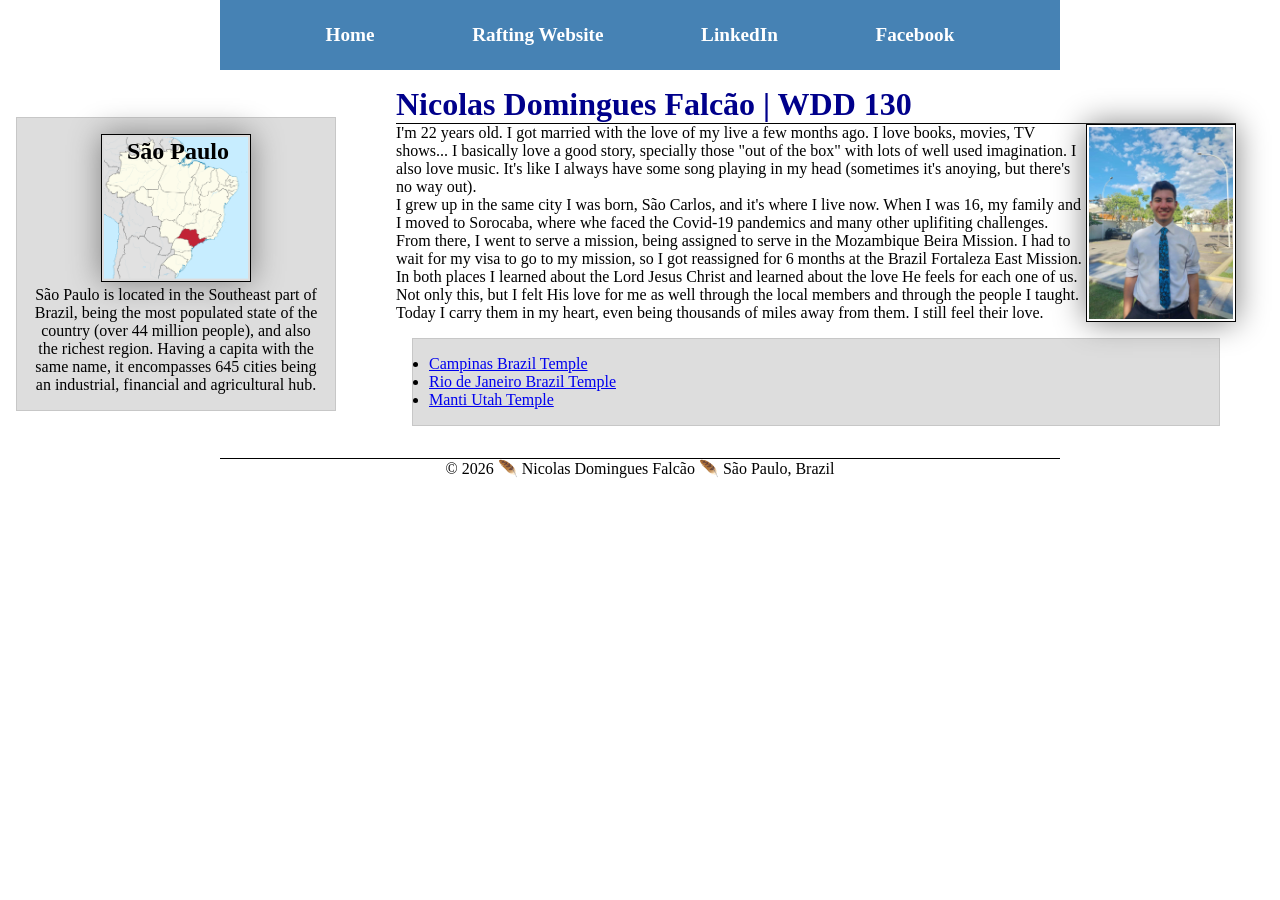
<file: index.html>
<!DOCTYPE html>
<html lang="en">

<head>
    <meta charset="UTF-8">
    <meta name="viewport" content="width=device-width, initial-scale=1.0">
    <title>Nicolas Domingues Falcão | WDD 130</title>
    <meta name="description"
      content="Nicolas Falcão Home Page, WDD130 course, introducing a little bit about me, what I like and what I do.">
    <meta name="author" content="Nicolas Domingues Falcão">
    <link rel="stylesheet" href="styles/styles.css">
</head>

<body>
    <header>
        <nav>
            <a href="#">Home</a>
            <a href="wwr/">Rafting Website</a>
            <a
              href="https://www.linkedin.com/in/nicolas-domingues-falcão-a14250215/?locale=en-US">LinkedIn</a>
            <a href="https://facebook.com">Facebook</a>
        </nav>
    </header>
    <div class="grid">
        <main>
            <h1>Nicolas Domingues Falcão | WDD 130</h1>
            <img src="images/profile.jpg" alt="" width="200">
            <p>I'm 22 years old. I got married with the love of my live a few months ago. I love
                books,
                movies, TV shows... I basically love a good story, specially those "out of the box"
                with
                lots of well used imagination. I also love music. It's like I always have some song
                playing in my head (sometimes it's anoying, but there's no way out).</p>
            <p>I grew up in the same city I was born, São Carlos, and it's where I live now. When I
                was 16, my family and I moved to Sorocaba, where whe faced the Covid-19 pandemics
                and many other uplifiting challenges.</p>
            <p>From there, I went to serve a mission, being
                assigned to serve in the Mozambique Beira Mission. I had to wait for my visa to go
                to my mission, so I got reassigned for 6 months at the Brazil Fortaleza East
                Mission. In both places I learned about the Lord Jesus Christ and learned about the
                love He feels for each one of us. Not only this, but I felt His love for me as well
                through the local members and through the people I taught. Today I carry them in my
                heart, even being thousands of miles away from them. I still feel their love.</p>
            <ul class="box">
                <li><a href="https://www.churchofjesuschrist.org/temples/details/campinas-brazil-temple?lang=eng"
                      target="_blank">Campinas
                        Brazil Temple</a></li>
                <li><a href="https://www.churchofjesuschrist.org/temples/details/rio-de-janeiro-brazil-temple?lang=eng"
                      target="_blank">Rio
                        de Janeiro Brazil Temple</a></li>
                <li><a href="https://www.churchofjesuschrist.org/temples/details/manti-utah-temple?lang=eng"
                      target="_blank">Manti
                        Utah Temple</a></li>
            </ul>
        </main>
        <aside class="box">
            <h2>São Paulo</h2>
            <img src="images/sao-paulo-in-brazil.png"
              alt="Map of Brazil highliting the São Paulo state in red.">
            <p>São Paulo is located in the Southeast part of Brazil, being the most populated state
                of
                the country (over 44 million people), and also the richest region. Having a capita
                with
                the same name, it encompasses 645 cities being an industrial, financial and
                agricultural
                hub.</p>
        </aside>
    </div>
    <footer>
        <p>&copy; 2026 🪶 Nicolas Domingues Falcão 🪶 São Paulo, Brazil</p>
    </footer>
</body>

</html>
</file>
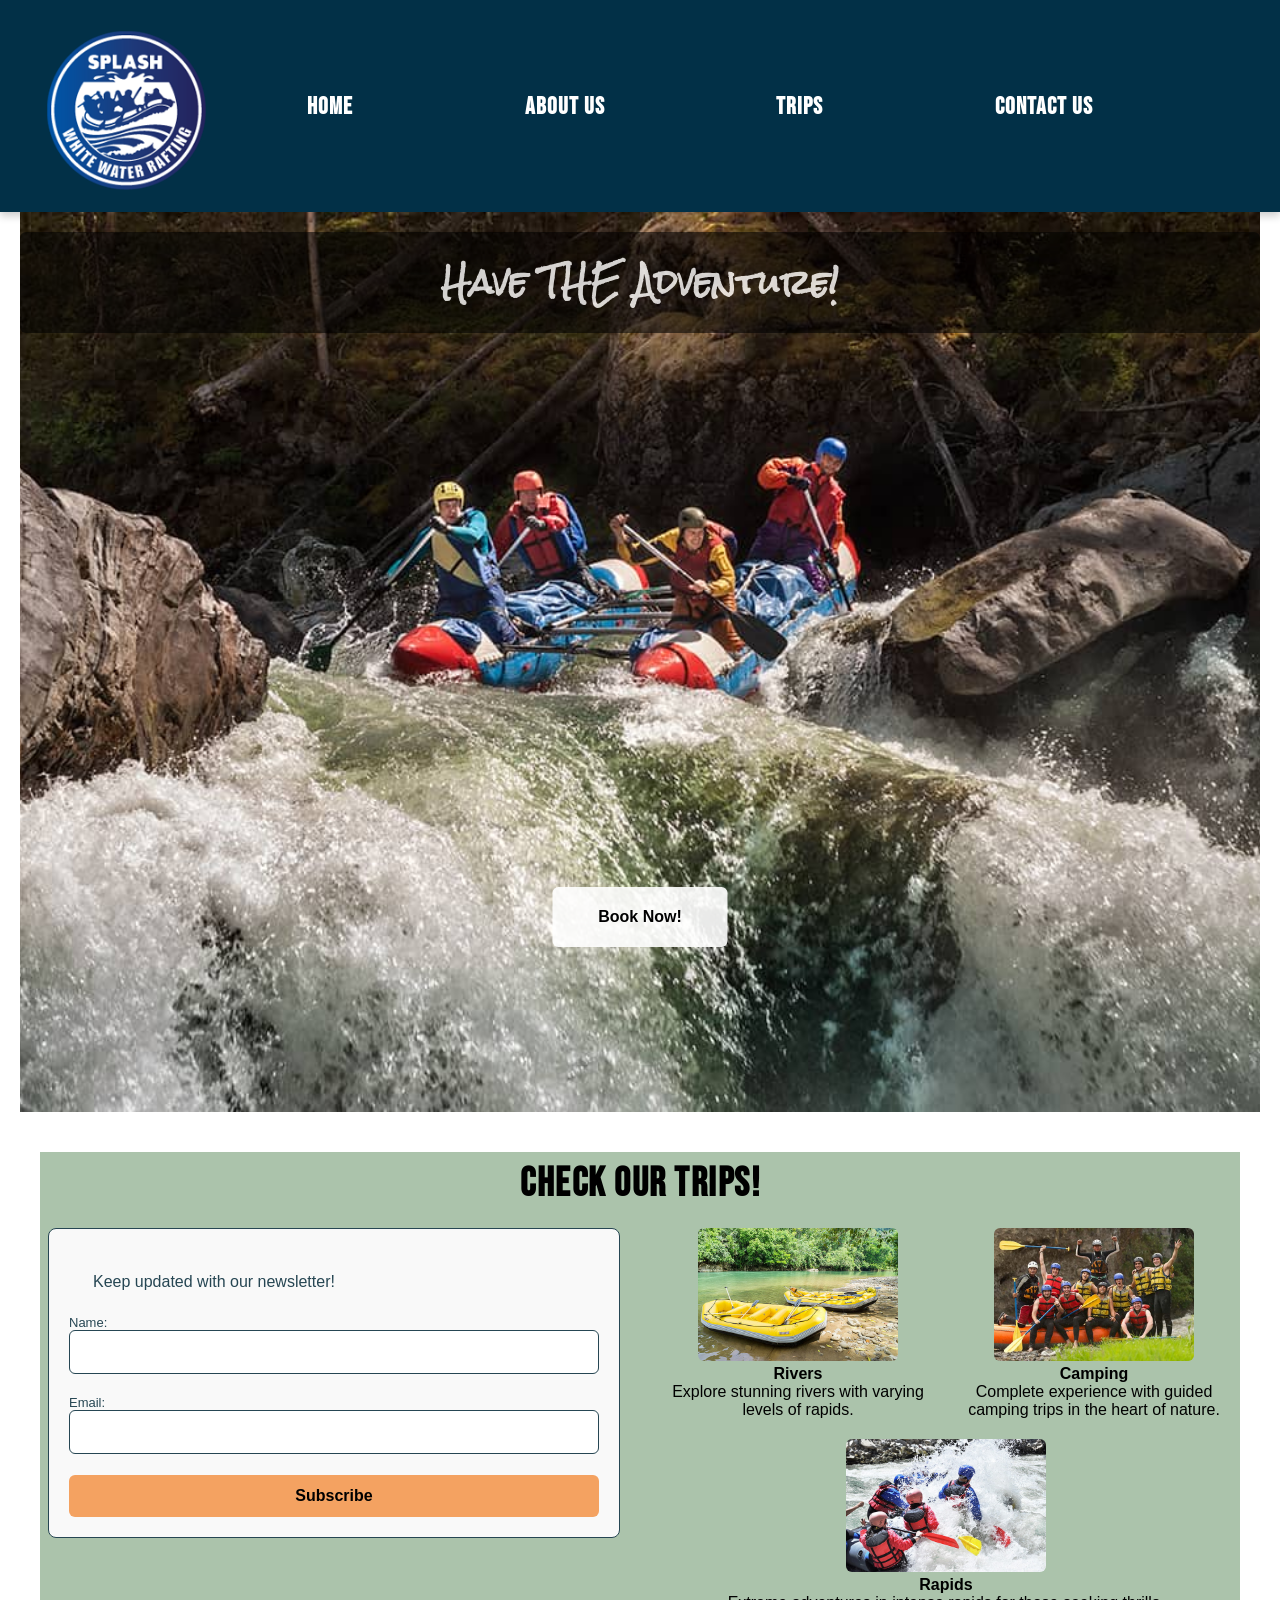
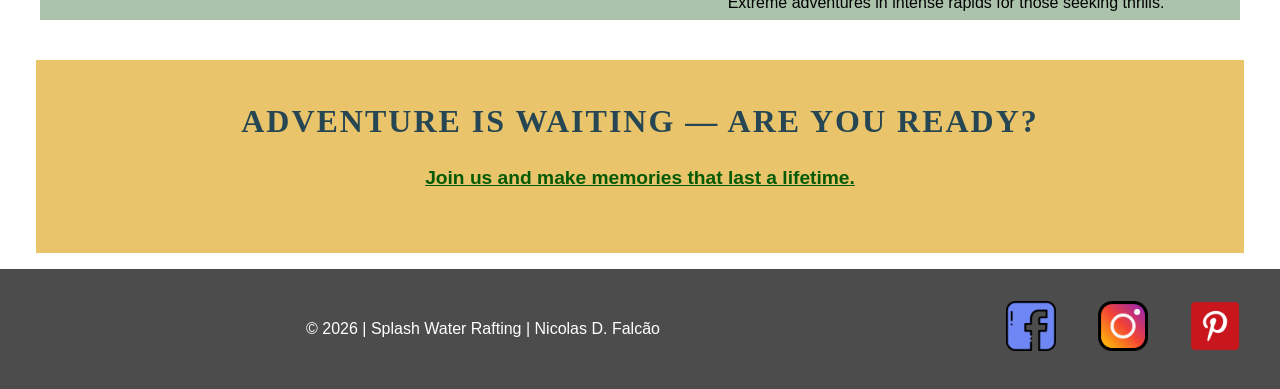
<file: wwr/index.html>
<!DOCTYPE html>
<html lang="en">

<head>
    <meta charset="UTF-8">
    <meta name="viewport" content="width=device-width, initial-scale=1.0">
    <title>Splash Water Rafting | Home Page</title>
    <link rel="stylesheet" href="styles/rafting.css">
    <link href="https://fonts.googleapis.com/css2?family=Rock+Salt&display=swap" rel="stylesheet">
    <link href="https://fonts.googleapis.com/css2?family=Bebas+Neue&display=swap" rel="stylesheet">
    <meta name="author" content="Nicolas Domingues Falcão">
</head>

<body>
    <header class="grid">
        <img src="images/wwr-logo.png" alt="Splash Water Rafting Logo">
        <nav>
            <ul>
                <li><a href="index.html">Home</a></li>
                <li><a href="about.html">About Us</a></li>
                <li><a href="trips.html">Trips</a></li>
                <li><a href="contact.html">Contact Us</a></li>
            </ul>
        </nav>
    </header>
    <main>
        <div class="hero">
            <div class="hero-index">
                <img src="images/hero-index.jpg" alt="Hero image of four men water rafting">
                <h1>Have THE Adventure!</h1>
                <button type="submit"><a href="trips.html">Book Now!</a></button>
            </div>
        </div>


        <section class="trips-newsletter">
            <h2><a href="trips.html">Check Our Trips!</a></h2>
            <div class="grid-container">
                <div class="newsletter">
                    <p>Keep updated with our newsletter!</p>
                    <form>
                        <label>Name: <input type="text" name="username" id="username"></label>
                        <label>Email: <input type="email" name="useremail" id="useremail"></label>
                        <button type="submit">Subscribe</button>
                    </form>
                </div>

                <div class="trips-grid">
                    <figure>
                        <img src="images/river.jpg" alt="River">
                        <figcaption>
                            <strong>Rivers</strong><br>
                            Explore stunning rivers with varying levels of rapids.
                        </figcaption>
                    </figure>
                    <figure>
                        <img src="images/camping.jpg" alt="Camping">
                        <figcaption>
                            <strong>Camping</strong><br>
                            Complete experience with guided camping trips in the heart of nature.
                        </figcaption>
                    </figure>
                    <figure>
                        <img src="images/rapids.jpg" alt="Rapids">
                        <figcaption>
                            <strong>Rapids</strong><br>
                            Extreme adventures in intense rapids for those seeking thrills.
                        </figcaption>
                    </figure>
                </div>
            </div>
        </section>

        <section class="highlight">
            <h2>Adventure is Waiting — Are You Ready?</h2>
            <p><a href="trips.html">Join us and make memories that last a lifetime.</a></p>
        </section>

    </main>
    <footer class="flex">
        <p>&copy; 2026 | Splash Water Rafting | Nicolas D. Falcão</p>
        <nav class="socialmedia">
            <a href="https://facebook.com"><img src="images/facebook-icon.png"
                  alt="Small Facebook Icon"></a>
            <a href="https://instagram.com"><img src="images/instagram-icon.png"
                  alt="Small Instagram Icon"></a>
            <a href="https://pinterest.com"><img src="images/pinterest-icon.png"
                  alt="Small Pinterest Icon"></a>
        </nav>
    </footer>
</body>

</html>
</file>
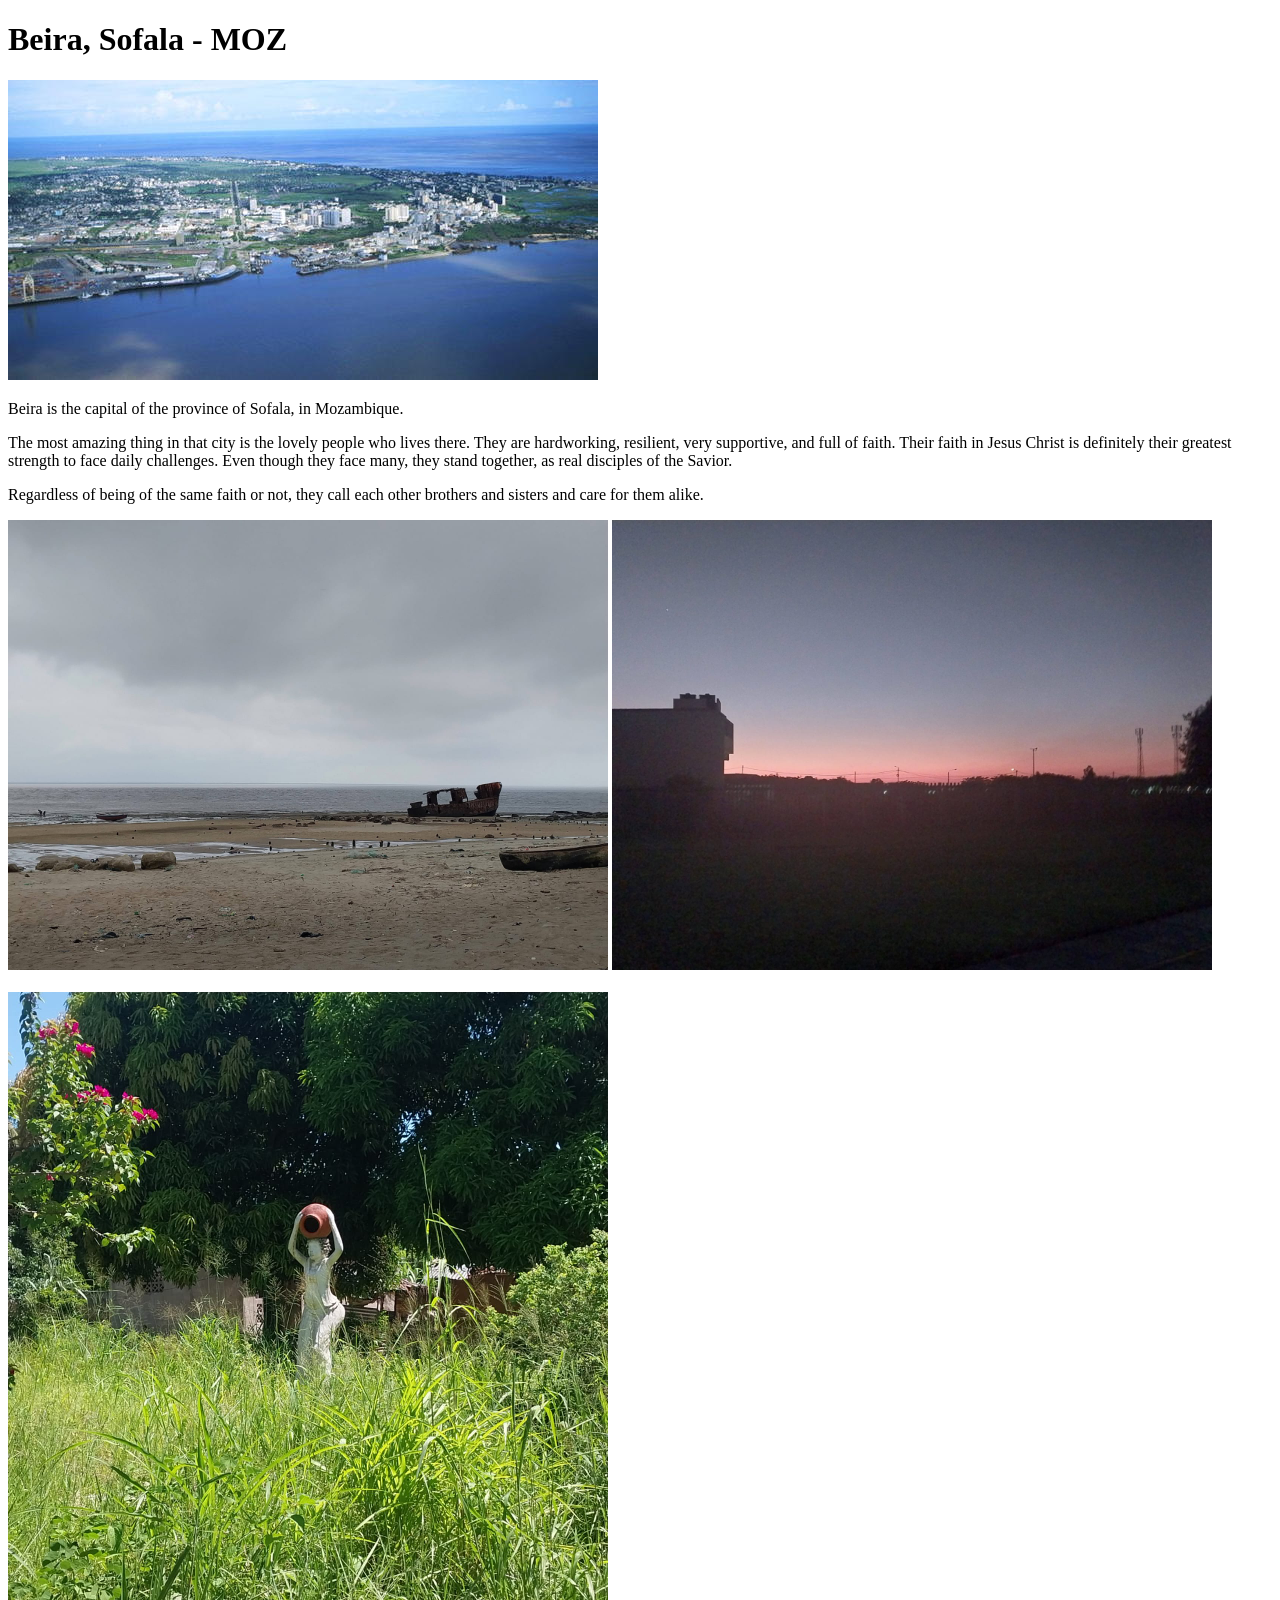
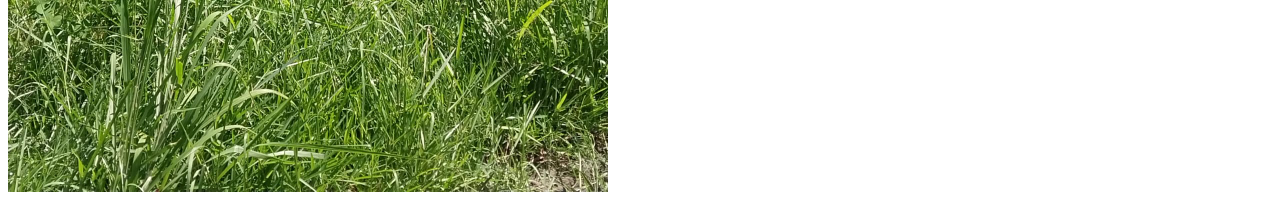
<file: week01/favorite-city.html>
<!DOCTYPE html>
<html lang="eng">

<head>
    <meta charset="UTF-8">
    <meta name="viewport" content="width=device-width, initial-scale=1.0">
    <title>Beira - MOZ</title>
</head>

<body>
    <h1>Beira, Sofala - MOZ</h1>
    <img src="images/upper-view-beira-moz.jpg" alt="An Upper view of the city of Beira">
    <p>Beira is the capital of the province of Sofala, in Mozambique.</p>
    <p>The most amazing thing in that city is the lovely people who lives there. They are
        hardworking, resilient, very supportive, and full of faith. Their faith in Jesus Christ
        is definitely their greatest strength to face daily challenges. Even though they face many,
        they stand together, as real disciples of the Savior.</p>
    <p>Regardless of being of the same faith or not, they call each other brothers and sisters and
        care for them alike.</p>

    <img src="images/macutis-beach.jpg" alt="Macuti Beach with the old ship" width="600px">
    <img src="images/twilight-beira.jpg" alt="Twilight at Beira" width="600px"><br><br>
    <img src="images/statue-in-grass.jpg"
      alt="Statue of a mozambican Woman holding a jar upon her head" width="600px">
</body>

</html>
</file>
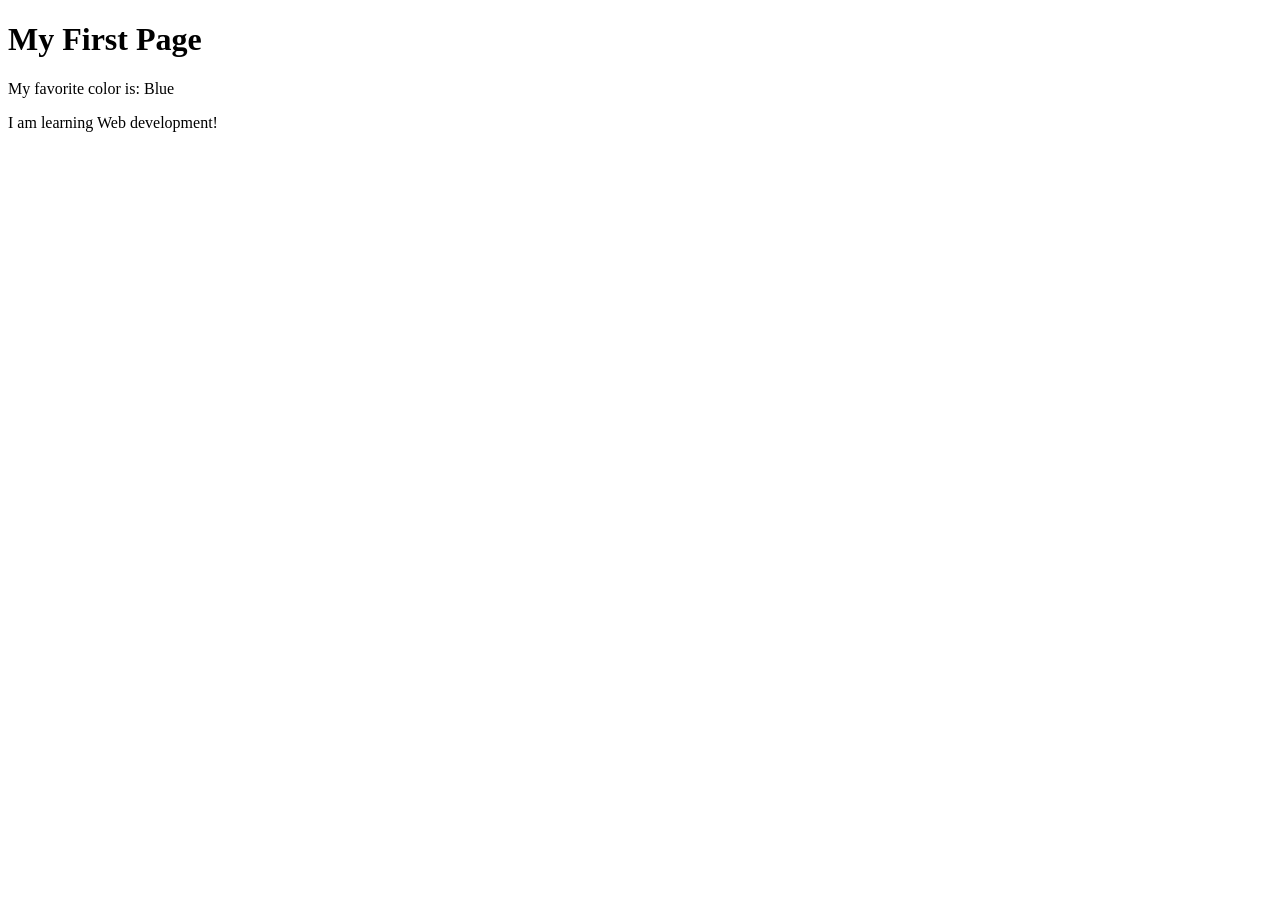
<file: week01/first-page.html>
<!DOCTYPE html>
<html lang="en">

<head>
    <meta charset="UTF-8">
    <meta name="viewport" content="width=device-width, initial-scale=1.0">
    <title>My First Page</title>
</head>

<body>
    <h1>My First Page</h1>
    <p>My favorite color is: Blue</p>
    <p>I am learning Web development!</p>
</body>

</html>
</file>
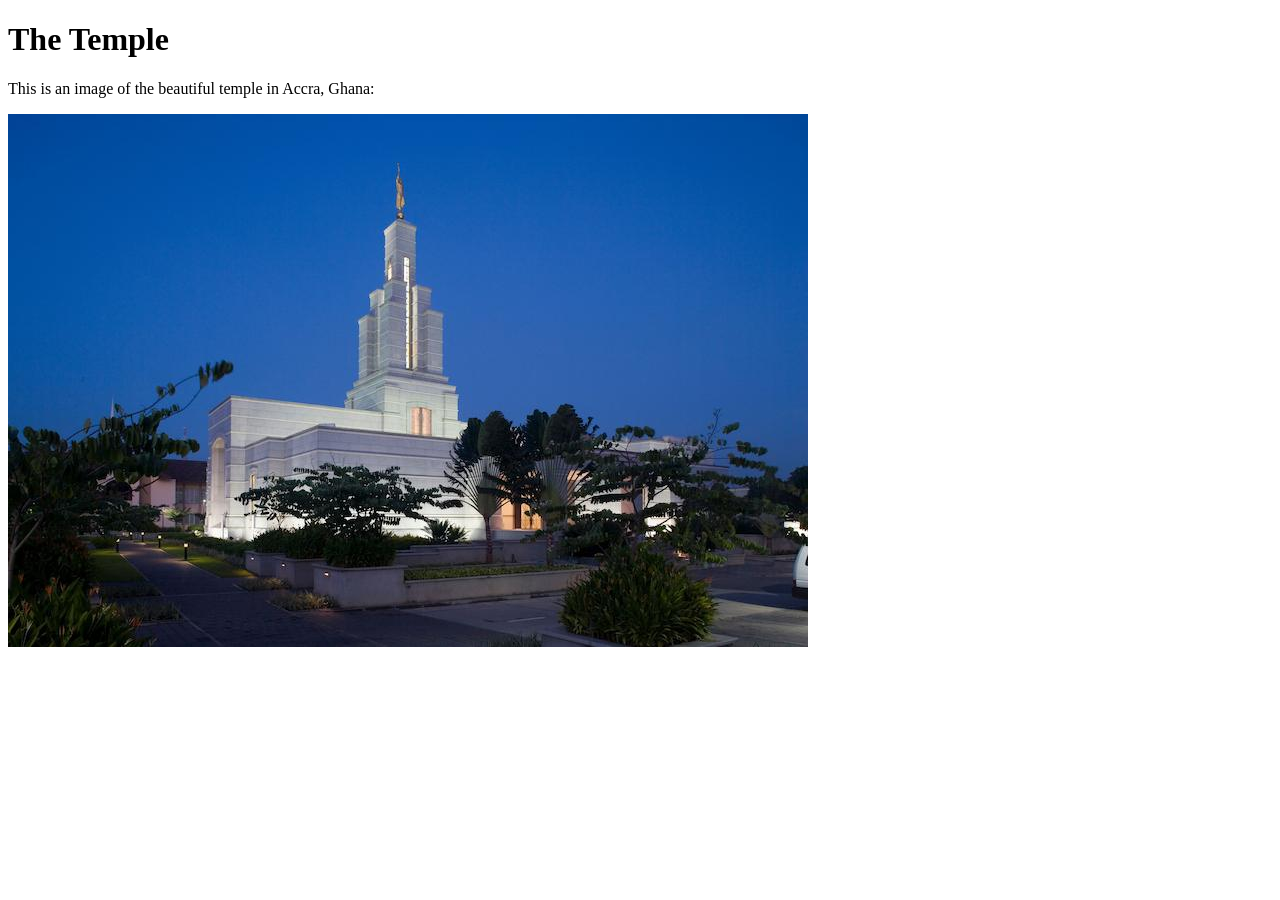
<file: week01/images-solution.html>
<!DOCTYPE html>
<html lang="en">
<head>
    <meta charset="UTF-8">
    <meta name="viewport" content="width=device-width, initial-scale=1.0">
    <title>Temple Image</title>
</head>
<body>
    <h1>The Temple</h1>
    <p>This is an image of the beautiful temple in Accra, Ghana:</p>
    <img src="images/temple-small.jpg" alt="The Accra Ghana Temple">
    
</body>
</html>
</file>
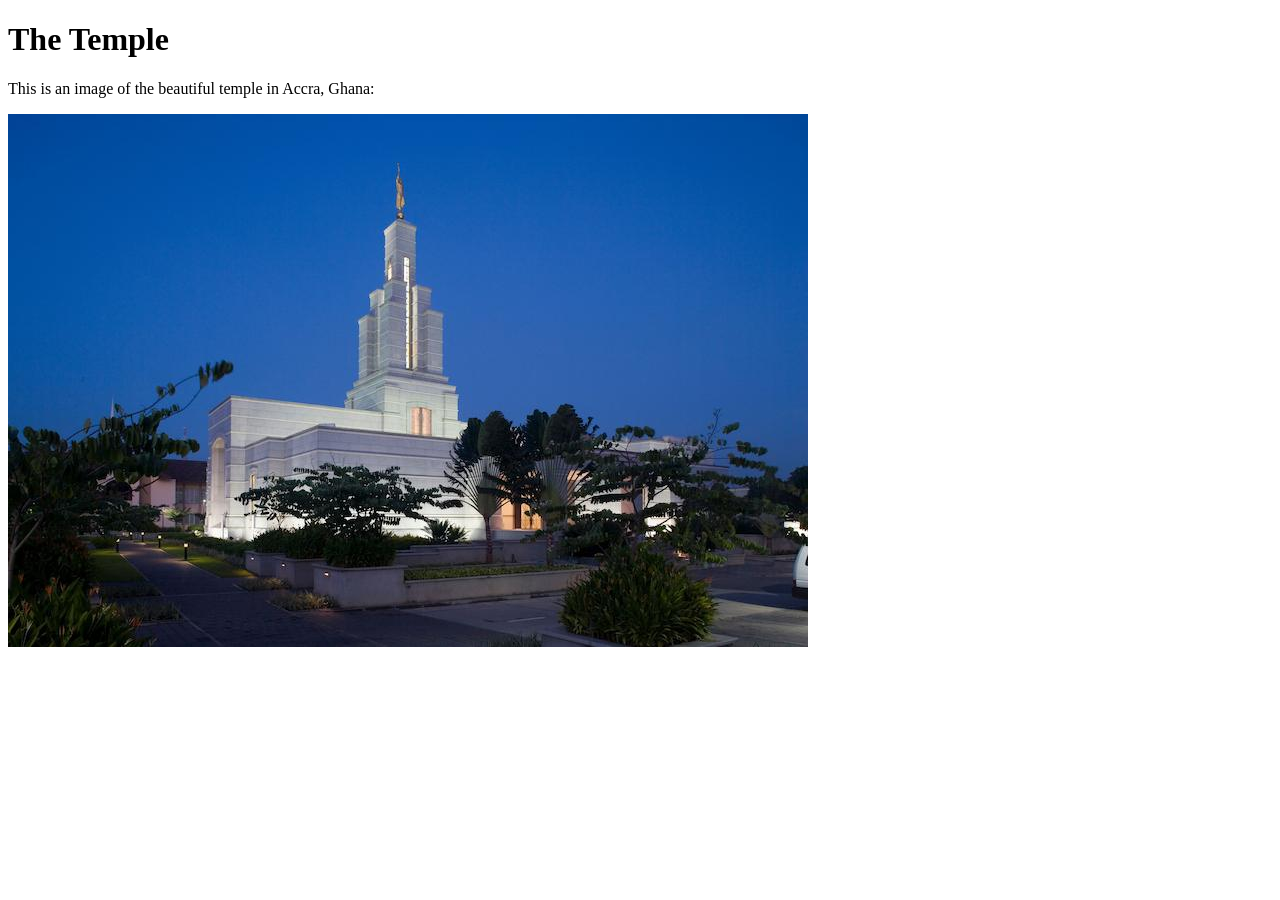
<file: week01/images.html>
<!DOCTYPE html>
<html lang="en">

<head>
    <meta charset="UTF-8">
    <meta name="viewport" content="width=device-width, initial-scale=1.0">
    <title>Temple Image</title>
</head>

<body>
    <h1>The Temple</h1>
    <p>This is an image of the beautiful temple in Accra, Ghana:</p>
    <img src="images/temple-small.jpg" alt="The Accra Ghana Temple">

</body>


</html>
</file>
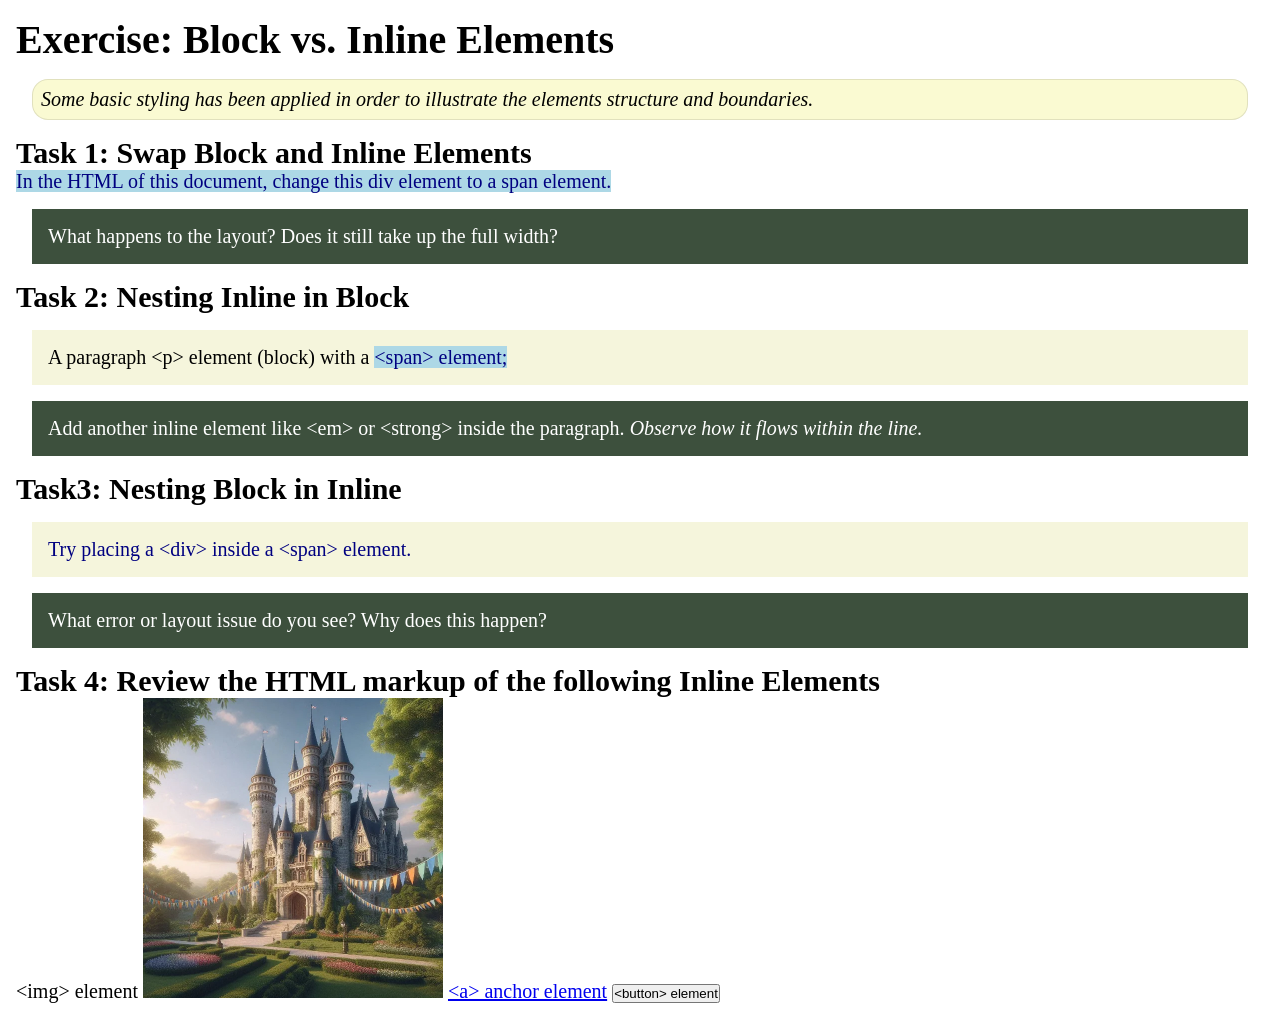
<file: week02/block-vs-inline.html>
<!DOCTYPE html>
<html lang="en">

<head>
    <meta charset="UTF-8">
    <meta name="viewport" content="width=device-width, initial-scale=1.0">
    <title>Exercise: Block vs. Inline Elements</title>
    <link rel="stylesheet" href="styles/block-vs-inline.css">
</head>

<body>
    <main>
        <h1>Exercise: Block vs. Inline Elements</h1>
        <p class="note">Some basic styling has been applied in order to illustrate the elements
            structure and
            boundaries.</p>

        <h2>Task 1: Swap Block and Inline Elements</h2>
        <span>In the HTML of this document, change this div element to a span element.</span>

        <p class="question">What happens to the layout? Does it still take up the full width?
        </p>

        <h2>Task 2: Nesting Inline in Block</h2>
        <p>A paragraph &lt;p&gt; element (block) with a <span>&lt;span&gt; element;</span></p>
        <p class="question">Add another inline element like &lt;em&gt; or &lt;strong&gt; inside
            the paragraph. <em>Observe
                how it flows within the line.</em></p>

        <h2>Task3: Nesting Block in Inline</h2>
        <span>
            <div>Try placing a &lt;div&gt; inside a &lt;span&gt; element.</div>
        </span>
        <p class="question">What error or layout issue do you see? Why does this happen?</p>


        <h2>Task 4: Review the HTML markup of the following Inline Elements</h2>
        &lt;img&gt; element
        <img src="images/castle.webp" alt="placeholder image (images are inline)" width="300"
          height="300">
        <a href="https://churchofjesuschrist.org">&lt;a&gt; anchor element</a>
        <button type="button">&lt;button&gt; element</button>
    </main>
</body>

</html>
</file>
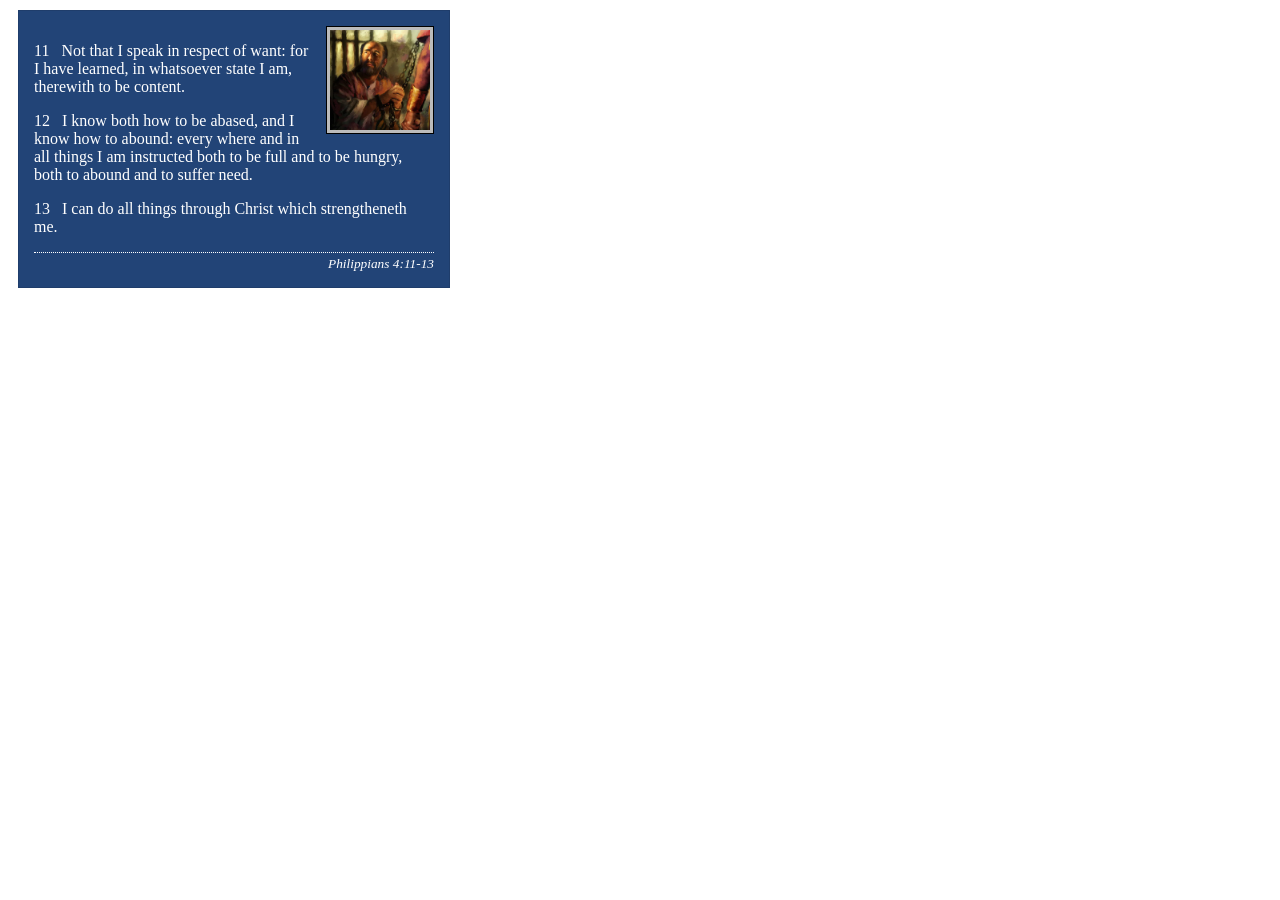
<file: week02/box-model-solution.html>
<!DOCTYPE html>
<html lang="en">
<head>
    <meta charset="UTF-8">
    <meta name="viewport" content="width=device-width, initial-scale=1.0">
    <title>Box Model Activity</title>
    <link rel="stylesheet" href="styles/box-model-solution.css">
</head>
<body>
    <main>
        <div class="callout">
            <img src="images/apostle-paul-imprisoned.webp" alt="Paul the Apostle - Imprisoned in Rome" width="200" height="200">
            <blockquote>
                <p>11 &nbsp; Not that I speak in respect of want: for I have learned, in whatsoever state I am, therewith to be content.</p>
                <p>12 &nbsp; I know both how to be abased, and I know how to abound: every where and in all things I am instructed both to be full and to be hungry, both to abound and to suffer need.</p>
                <p>13 &nbsp; I can do all things through Christ which strengtheneth me.</p>
            </blockquote>
            <cite>Philippians 4:11-13</cite>
        </div>
    </main>
</body>
</html>
</file>
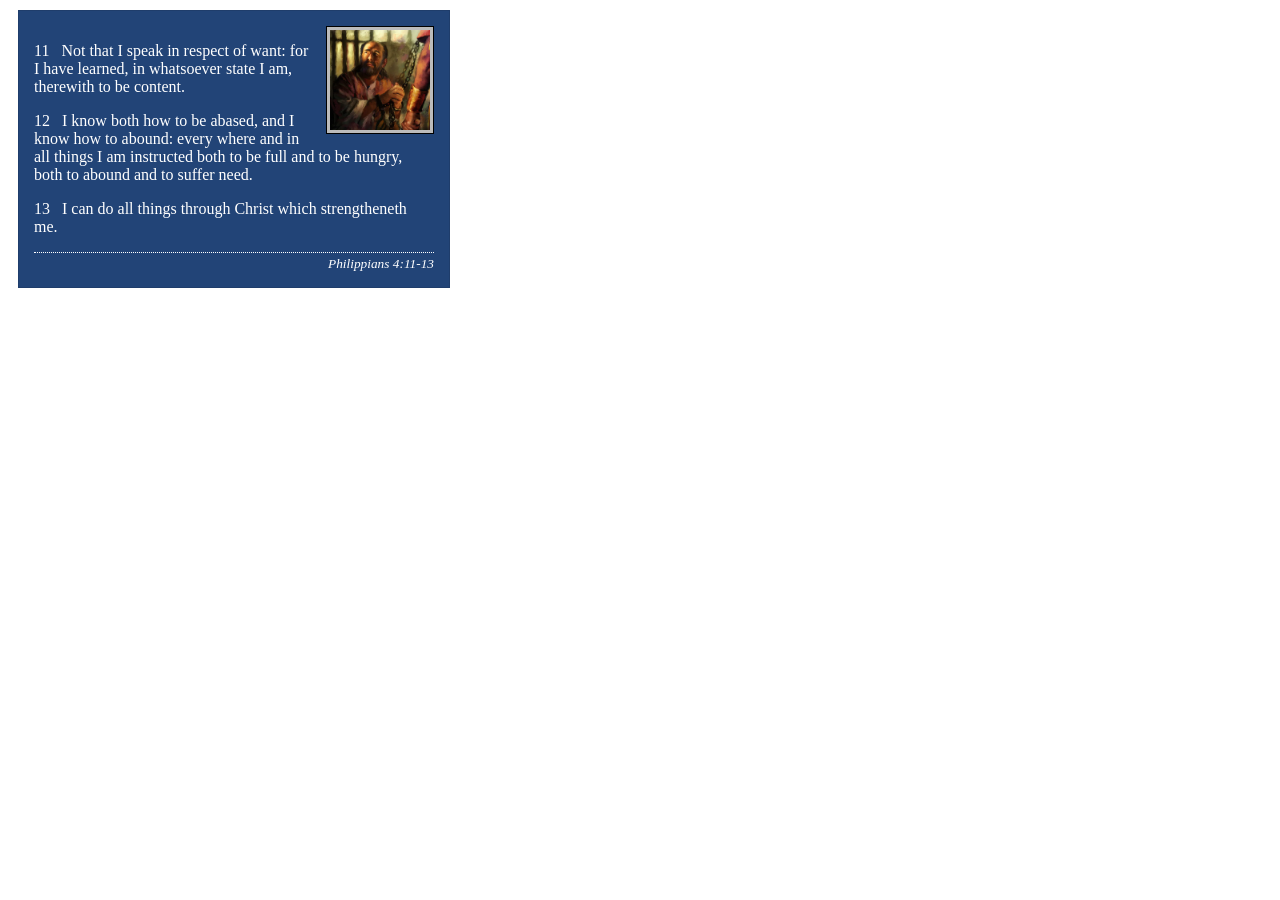
<file: week02/box-model.html>
<!DOCTYPE html>
<html lang="en">

<head>
    <meta charset="UTF-8">
    <meta name="viewport" content="width=device-width, initial-scale=1.0">
    <link rel="stylesheet" href="styles/box-model.css">
    <title>Box Model Activity</title>
</head>

<body>
    <main>
        <div class="callout">
            <img src="images/apostle-paul-imprisoned.webp"
              alt="Paul the Apostle - Imprisoned in Rome" width="200" height="200">
            <blockquote>
                <p>11 &nbsp; Not that I speak in respect of want: for I have learned, in whatsoever
                    state I am, therewith to be content.</p>
                <p>12 &nbsp; I know both how to be abased, and I know how to abound: every where and
                    in all things I am instructed both to be full and to be hungry, both to abound
                    and to suffer need.</p>
                <p>13 &nbsp; I can do all things through Christ which strengtheneth me.</p>
            </blockquote>
            <cite>Philippians 4:11-13</cite>
        </div>
    </main>
</body>

</html>
</file>
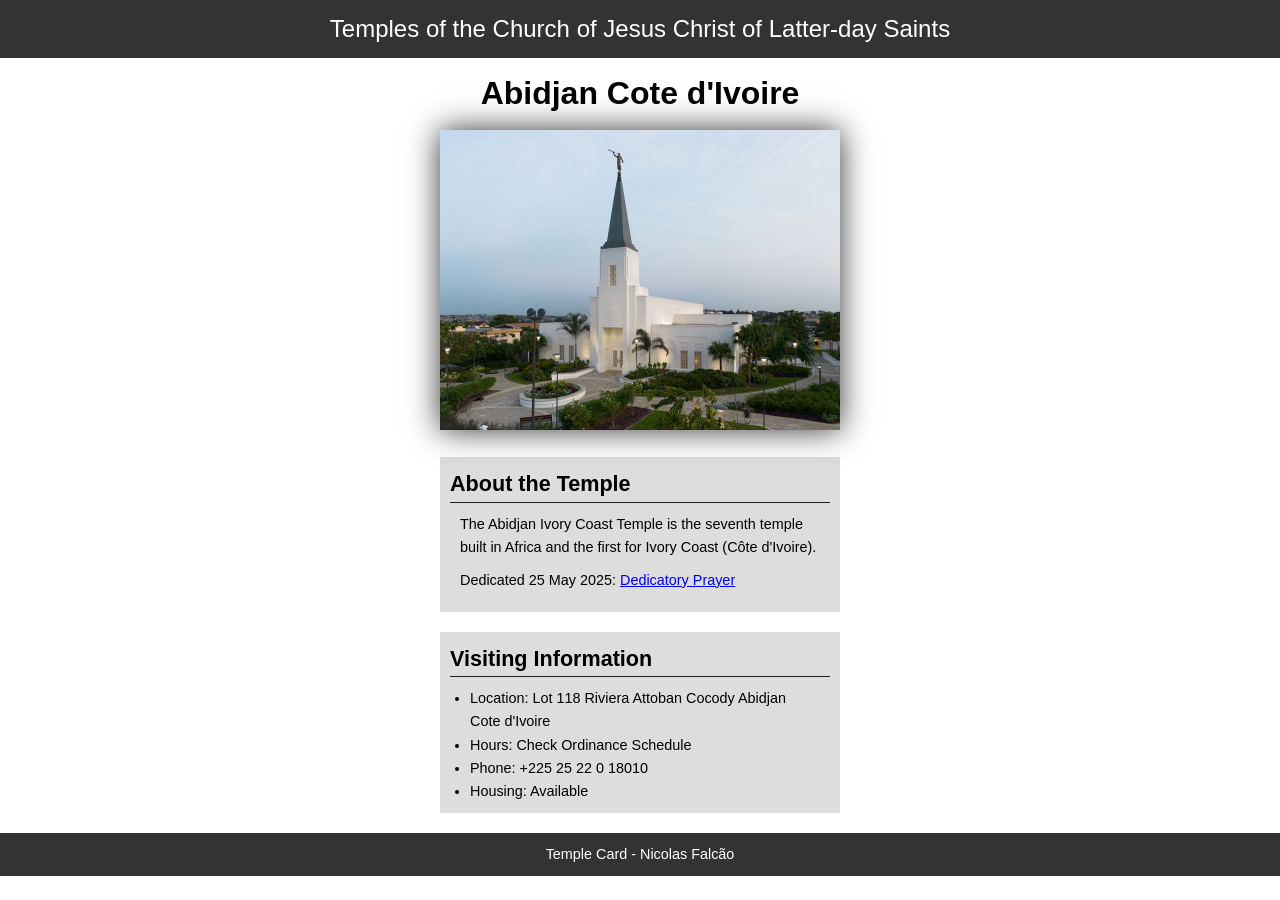
<file: week02/temple.html>
<!DOCTYPE html>
<html lang="en">

<head>
    <meta charset="UTF-8">
    <meta name="viewport" content="width=device-width, initial-scale=1.0">
    <link rel="stylesheet" href="styles/temple.css">
    <title>Temple Card - Abidjan Cote d'Ivoire</title>
</head>

<body>
    <header>
        <p>Temples of the Church of Jesus Christ of Latter-day Saints</p>
    </header>
    <main>
        <h1>Abidjan Cote d'Ivoire</h1>
        <picture>
            <img src="images/abidjan-ivory-coast.jpeg" alt="Abidjan Cote d'Ivoire Temple">
        </picture>
        <section>
            <h2>About the Temple</h2>
            <p>The Abidjan Ivory Coast Temple is the seventh temple built in Africa and the first
                for Ivory Coast (Côte
                d'Ivoire).</p>
            <p>Dedicated 25 May 2025: <a
                  href="https://www.churchofjesuschrist.org/temples/dedicatory-prayer/abidjan-ivory-coast-temple/2025-05-25?lang=eng"
                  target="_blank" rel="noopener noreferrer">Dedicatory Prayer</a></p>
        </section>
        <section>
            <h2>Visiting Information</h2>
            <ul>
                <li>Location: Lot 118 Riviera Attoban Cocody Abidjan Cote d'Ivoire</li>
                <li>Hours: Check Ordinance Schedule</li>
                <li>Phone: +225 25 22 0 18010</li>
                <li>Housing: Available</li>
            </ul>
        </section>
    </main>
    <footer>
        <p>Temple Card - Nicolas Falcão</p>
    </footer>
</body>

</html>
</file>
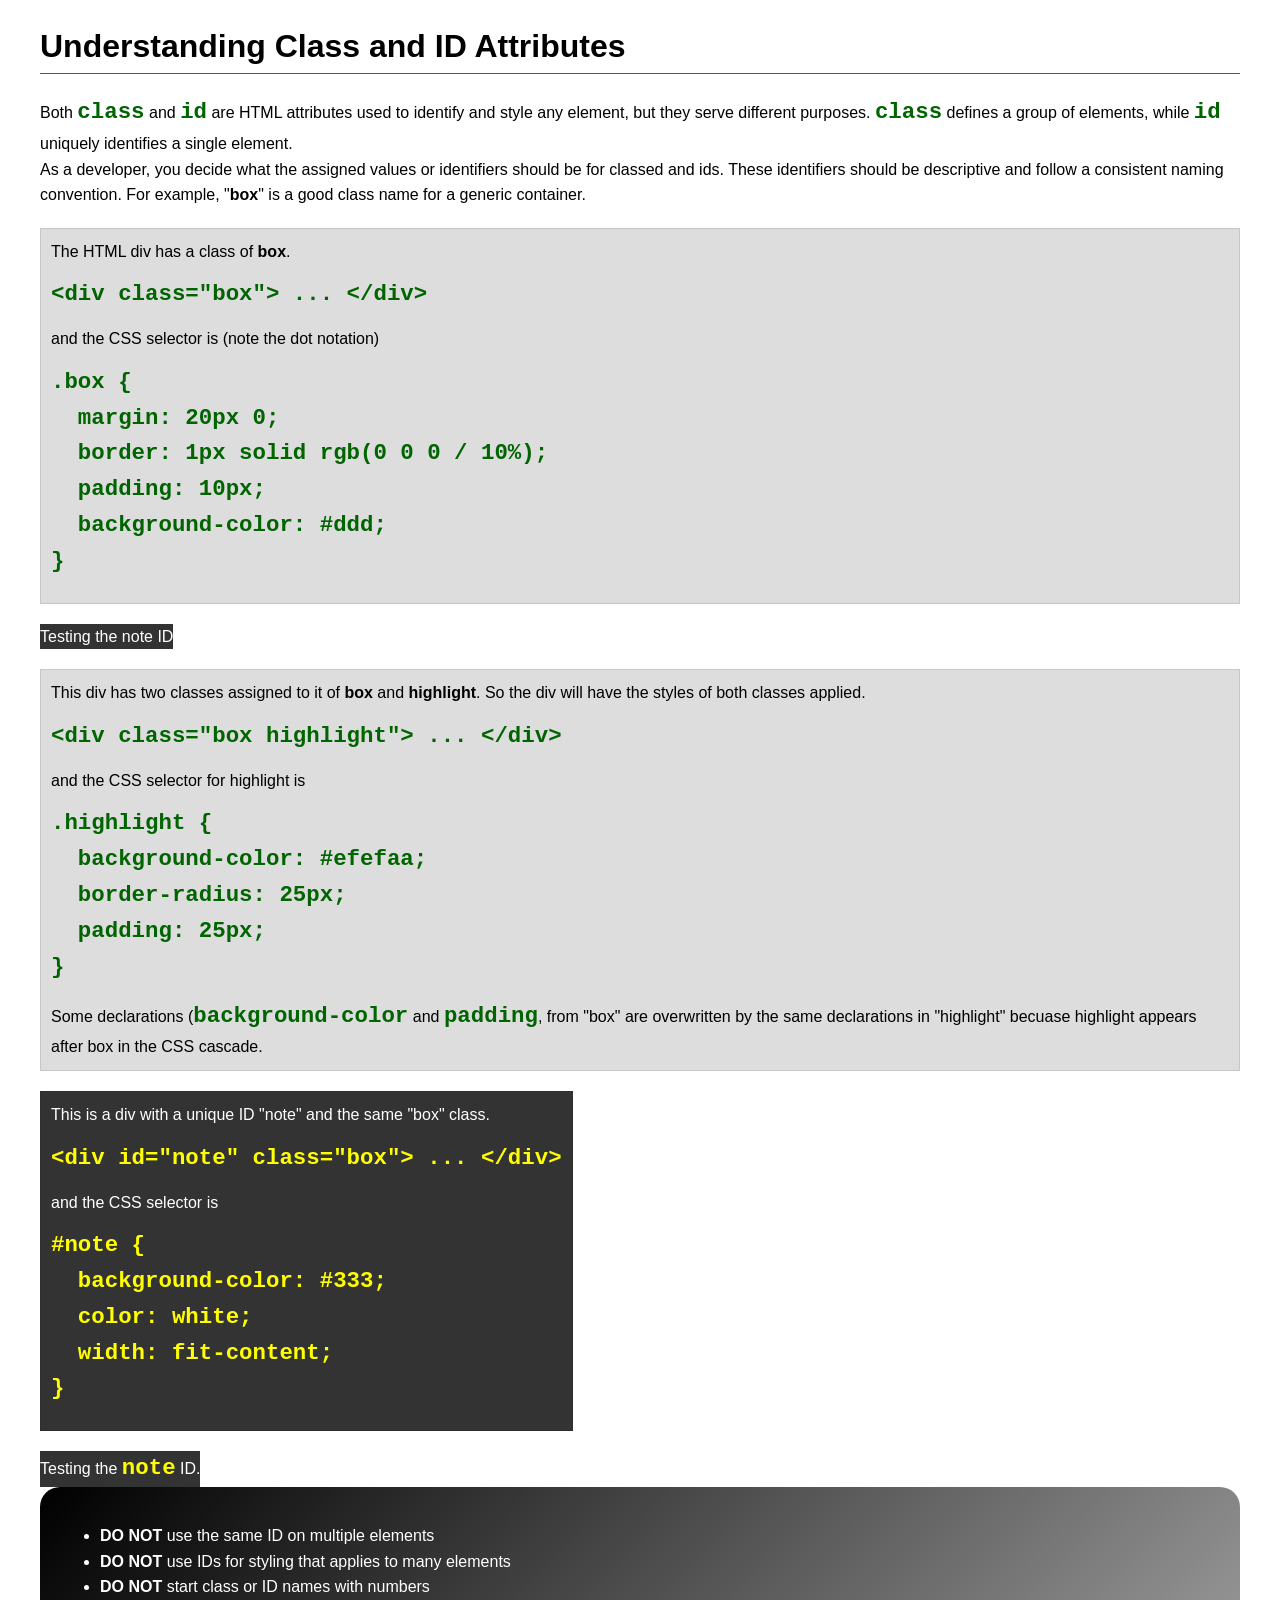
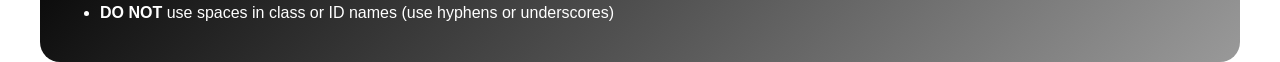
<file: week03/class-and-id.html>
<!DOCTYPE html>
<html lang="en">

<head>
    <meta charset="UTF-8">
    <meta name="viewport" content="width=device-width, initial-scale=1.0">
    <title>Class vs ID Attributes</title>
    <link rel="stylesheet" href="styles/class-and-id.css">
</head>

<body>
    <h1>Understanding Class and ID Attributes</h1>
    <p>Both <code>class</code> and <code>id</code> are HTML attributes used to identify and style
        any element, but they
        serve different purposes. <code>class</code> defines a group of elements, while
        <code>id</code> uniquely
        identifies a single element.
    </p>
    <p>As a developer, you decide what the assigned values or identifiers should be for classed and
        ids. These
        identifiers should be
        descriptive and follow a consistent naming convention. For example, "<strong>box</strong>"
        is a good class name
        for a generic container.</p>
    <div class="box">
        <p>The HTML div has a class of <strong>box</strong>.</p>
        <pre><code class="html">&lt;div class="box"&gt; ... &lt;/div&gt;</code></pre>
        and the CSS selector is (note the dot notation)
        <pre><code class="css">.box {
  margin: 20px 0;
  border: 1px solid rgb(0 0 0 / 10%);
  padding: 10px;
  background-color: #ddd; 
}</code></pre>
    </div>

    <div id="note">
        <p>Testing the note ID</p>
    </div>

    <div class="box">
        <p>This div has two classes assigned to it of <strong>box</strong> and
            <strong>highlight</strong>. So the div
            will have the styles of both classes applied.
        </p>
        <pre><code class="html">&lt;div class="box highlight"&gt; ... &lt;/div&gt;</code></pre>
        and the CSS selector for highlight is
        <pre><code class="css">.highlight {
  background-color: #efefaa;
  border-radius: 25px;
  padding: 25px;
}</code></pre>
        <p>Some declarations (<code>background-color</code> and <code>padding</code>, from "box" are
            overwritten by the same declarations in "highlight" becuase highlight appears after box
            in the CSS cascade.</p>
    </div>

    <div id="note" class="box">
        <p>This is a div with a unique ID "note" and the same "box" class.</p>
        <pre><code class="html">&lt;div id="note" class="box"&gt; ... &lt;/div&gt;</code></pre>
        and the CSS selector is
        <pre><code class="css">#note {
  background-color: #333;
  color: white;
  width: fit-content;
}</code></pre>
    </div>

    <div id="note">
        <p>Testing the <code>note</code> ID.</p>
    </div>

    <section id="best-practice">
        <ul>
            <li><strong>DO NOT</strong> use the same ID on multiple elements</li>
            <li><strong>DO NOT</strong> use IDs for styling that applies to many elements</li>
            <li><strong>DO NOT</strong> start class or ID names with numbers</li>
            <li><strong>DO NOT</strong> use spaces in class or ID names (use hyphens or underscores)
            </li>
        </ul>
    </section>


</body>

</html>
</file>
<file: styles/styles.css>
:root {
    --primary-color: darkblue;
    --text-color: white;
    --text-dark: #333;
    --border-color: black;
    --img-width: 150px;
    --img-padding: 2px;
    --img-shadow: 0 0 30px gray;
}

* {
    margin: 0;
    padding: 0;
    box-sizing: border-box;
}

.grid {
    display: grid;
    align-items: center;
}

main {
    max-width: 840px;
    margin: 1rem;
    grid-column: 2/3;
}

main img {
    width: var(--img-width);
    height: auto;
    border: 1px solid var(--border-color);
    padding: var(--img-padding);
    box-shadow: var(--img-shadow);
    float: right;
}

nav {
    background-color: steelblue;
    padding: 1rem;
    display: flex;
    align-items: center;
    justify-content: space-evenly;
}

nav a {
    color: var(--text-color);
    display: block;
    padding: 0.5rem;
    text-decoration: none;
    font-size: 1.2rem;
    font-weight: 700;
}

h1 {
    color: var(--primary-color);
    border-bottom: 1px solid #000;
}

img {
    width: var(--img-width);
    height: auto;
    border: 1px solid var(--border-color);
    padding: var(--img-padding);
    box-shadow: var(--img-shadow);
}

p {
    padding: 0;
}

aside {
    width: 20em;
    margin: 1rem;
    border: 1px solid rgb(0, 0, 0);
    padding: 1rem;
    background-color: #eee;
    color: var(--text-dark);
    text-align: center;
    position: relative;
    grid-column: 1;
    grid-row: 1;
}

aside img {
    max-width: 200px;
    height: auto;
}

aside h2 {
    position: absolute;
    top: 20px;
    left: 110px;
}

footer {
    margin-top: 15px;
    border-top: 1px solid #000;
    text-align: center;
}

/* Class Selectors */
.box {
    margin: 1rem;
    border: 1px solid rgba(0, 0, 0, .1);
    padding: 1rem;
    background-color: #ddd;
    color: #000;
}

header,
footer {
    max-width: 840px;
    margin: 0 auto;
}
</file>
<file: wwr/styles/rafting.css>
/* General */
:root {
    --primary-color: #055a05;
    --secondary-color: #f4a261;
    --accent1-color: #264653;
    --accent2-color: #e9c46a;
    --heading-font: "Times New Roman", "Georgia", serif;
    --body-font: Arial, Helvetica, sans-serif;
}

* {
    margin: 0;
    padding: 0;
    box-sizing: border-box;
}

body {
    font-family: var(--body-font);
    color: var(--accent1-color)
}

header,
main,
footer {
    margin-left: 20px;
    margin-right: 20px;
}

h1,
h2 {
    font-family: var(--heading-font);
    color: var(--primary-color)
}

.hero h1 {
    position: absolute;
    top: 20px;
    width: 100%;
    padding: 16px;
    text-align: center;
    opacity: 0.8;
    background-color: var(--accent1-color);
    color: #fff;
}

nav,
p,
section,
article {
    margin: 16px;
    padding: 8px;
}

.socialmedia a {
    text-decoration: none;
}

.socialmedia img {
    width: 50px;
    height: auto;
}

.hero {
    position: relative;
    width: 100%;
    height: 100vh;
    overflow: hidden;
}

.hero img {
    display: block;
    width: 100%;
    height: auto;
}

.hero article {
    position: absolute;
    top: 400px;
    font-family: var(--body-font);
    text-align: center;
    background-color: rgba(38, 70, 83, 0.8);
    color: #fff;
}

.hero article img {
    float: right;
    width: 100px;
    height: auto;
}

section p {
    color: var(--accent1-color);
}

h2 {
    text-align: center;
    border: 3px solid var(--accent2-color);
}

header {
    margin: 0;
    display: grid;
    grid-template-columns: 120px auto;
    align-items: center;
    padding: 16px 32px;
    font-family: 'Bebas Neue', sans-serif;
    background: #023047;
    color: #fff;
    box-shadow: 0 4px 8px rgba(0, 0, 0, 0.2);
}

header img {
    max-height: 180px;
    min-height: 100px;
}

nav ul {
    display: flex;
    justify-content: space-evenly;
    gap: 24px;
    list-style: none;
}

nav a {
    text-decoration: none;
    color: #fff;
    padding: 0.5rem 1rem;
    font-size: 1.5rem;
    letter-spacing: 1px;
    font-weight: bold;
    transition: color 0.3s ease;
}

header nav a:hover {
    color: #fb8500;
}

footer.flex {
    display: flex;
    align-items: center;
    background-color: rgba(0, 0, 0, 0.7);
    color: #fff;
    margin: 0;
}

footer.flex p {
    flex: 1;
    text-align: center;
    margin: 0;
}

footer.flex .socialmedia {
    display: flex;
    gap: 10px;
}

/* about.html */
.history-grid {
    display: grid;
    grid-template-columns: repeat(3, 1fr);
    gap: 20px;
    align-items: center;
    text-align: justify;
}

.history-grid img {
    width: 100%;
    height: auto;
    border-radius: 8px;
}

.adventure {
    display: flex;
    justify-content: space-between;
    flex-wrap: wrap;
    margin-top: 20px;
    background-color: var(--secondary-color);
    color: #000;
}

.adventure figure {
    text-align: center;
    margin: 10px;
    flex: 1;
}

.adventure img {
    height: 75px;
    width: auto;
    max-width: 150px;
    border-radius: 6px;
}

.adventure figcaption {
    margin-top: 8px;
    font-size: 0.9rem;
    color: var(--accent1-color);
}

/* contact.html */
.contact {
    background-color: var(--accent2-color);
    text-align: center;
    padding: 16px;
    line-height: .5;
}

.contact h1 {
    color: var(--accent1-color);
}

.layout {
    display: flex;
    justify-content: center;
    align-items: flex-start;
    gap: 40px;
    margin: 40px 0;
}

iframe {
    flex: 1;
    max-width: 50%;
    border: 1px solid var(--accent1-color);
    border-radius: 6px;
}

.layout form {
    flex: 1;
    max-width: 50%;
    padding: 20px;
    border: 1px solid var(--accent1-color);
    border-radius: 8px;
    box-shadow: 0 2px 6px rgba(0, 0, 0, 0.1);
}

form {
    display: flex;
    flex-direction: column;
    gap: 1rem;
    font-family: var(--body-font);
    font-size: small;
}

form label {
    margin-bottom: 0.3rem;
}

form input[type="text"],
form input[type="email"],
form textarea {
    width: 100%;
    padding: 0.75rem;
    border: 1px solid var(--accent1-color);
    border-radius: 6px;
    font-size: 1rem;
    font-family: var(--body-font);
}

.form-personal-info {
    display: grid;
    grid-template-columns: 120px 1fr;
    gap: 0.5rem 1rem;
    align-items: center;
}

.form-personal-info label {
    text-align: right;
    font-weight: bold;
}

.form-personal-info input {
    width: 100%;
    padding: 8px;
    border: 1px solid var(--accent1-color);
    border-radius: 4px;
}

.form-purpose {
    display: grid;
    grid-template-columns: 120px 1fr;
    gap: 0.5rem 1rem;
    align-items: start;
    margin-top: 20px;
}

.form-purpose p {
    margin: 0;
    font-weight: bold;
    text-align: right;
}

.form-purpose label {
    margin-left: 4px;
}

.form-purpose input[type="radio"] {
    margin-right: 6px;
    display: inline-block;
}

.form-purpose div {
    display: flex;
    flex-direction: column;
    gap: 0.5rem;
}

.form-message textarea {
    width: 100%;
    min-height: 80px;
    padding: 8px;
    border: 1px solid var(--accent1-color);
    border-radius: 4px;
    resize: vertical;
}

.form-message label {
    font-weight: bold;
}

button {
    background-color: var(--secondary-color);
    color: #000;
    padding: 12px;
    border: none;
    border-radius: 6px;
    cursor: pointer;
    font-weight: bold;
    font-size: 1rem;
    transition: background-color 0.5s ease;
    width: 100%;
    display: block;
}

button:hover {
    background-color: var(--primary-color);
    color: #fff;
}

.employees {
    display: flex;
    justify-content: space-between;
    flex-wrap: wrap;
    margin-top: 20px;
    background-color: var(--secondary-color);
    color: #000;
}

.employees h2 {
    width: 100%;
    border: none;
    color: #000;
}

.employees figure {
    text-align: center;
    margin: 10px;
    flex: 1;
}

.employees img {
    height: 150px;
    width: auto;
    max-width: 200px;
    border-radius: 6px;
}

.employees figcaption {
    margin-top: 8px;
    font-size: 0.9rem;
    color: var(--accent1-color);
}

/* index.html */
.hero-index {
    position: absolute;
    top: 0;
    left: 0;
    width: 100%;
    height: 100%;
}

.hero-index img {
    width: 100%;
    height: 100%;
    object-fit: cover;
}

.hero-index h1,
.hero-index button {
    position: absolute;
    z-index: 1;
}

.hero-index h1 {
    position: absolute;
    color: #fff;
    background-color: rgba(0, 0, 0, 0.7);
    padding: 12px 24px;
    border-radius: 6px;
    font-family: 'Rock Salt', cursive;
}

.hero-index button {
    top: 75%;
    left: 50%;
    transform: translateX(-50%);
    background-color: rgba(255, 255, 255, 0.9);
    color: #000;
    font-weight: bold;
    padding: 12px 24px;
    border: none;
    border-radius: 6px;
    font-weight: bold;
    cursor: pointer;
    width: 175px;
    height: 60px;
    transition: 0.5s ease;
}

.hero-index button:hover {
    transform: translateX(-50%) scale(1.3);
}

.hero-index a {
    text-decoration: none;
    color: inherit;
}

.trips-newsletter {
    margin: 40px auto;
    max-width: 1200px;
    text-align: center;
    background-color: rgba(150, 180, 150, 0.8);
}

.trips-newsletter h2 {
    margin-bottom: 20px;
    border: none;
    font-size: 40px;
    font-family: 'Bebas Neue', sans-serif;
    letter-spacing: 1.5px;
    color: #000;
}

.trips-newsletter a {
    text-decoration: none;
    color: inherit;
}

.grid-container {
    display: grid;
    grid-template-columns: 1fr 1fr;
    gap: 40px;
    align-items: start;
}

.newsletter {
    text-align: left;
    border: 1px solid var(--accent1-color);
    border-radius: 8px;
    padding: 20px;
    background-color: #f9f9f9;
}

.trips-grid {
    display: grid;
    grid-template-columns: 1fr 1fr;
    gap: 20px;
}

.trips-grid figure {
    text-align: center;
}

.trips-grid img {
    width: 200px;
    height: auto;
    border-radius: 6px;
}

.trips-grid figcaption {
    color: #000;
}

.trips-grid figure:last-child {
    grid-column: 1 / span 2;
    justify-self: center;
}

.highlight {
    background-color: var(--accent2-color);
    text-align: center;
    padding: 40px 20px;
    margin-top: 40px;
}

.highlight h2 {
    font-size: 2rem;
    color: var(--accent1-color);
    margin-bottom: 16px;
    text-transform: uppercase;
    letter-spacing: 2px;
}

.highlight p {
    font-size: 1.2rem;
    color: var(--primary-color);
    font-weight: bold;
    transition: all 0.3s ease;
}

.highlight p:hover {
    color: navy;
    transform: scale(1.05);
}

.highlight a {
    text-decoration: underline;
    color: inherit;
}

/* trips.html */
.hero-trips h2 {
    position: absolute;
    top: 70%;
    left: 50%;
    transform: translateX(-50%);
    background-color: var(--secondary-color);
    color: #fff;
    padding: 12px 24px;
    border-radius: 8px;
    font-size: 1.5rem;
    font-weight: bold;
    text-decoration: none;
    z-index: 1;
    box-shadow: 0 4px 8px rgba(0, 0, 0, 0.3);
    transition: all 0.3s ease;
}

.hero-trips h2 a {
    text-decoration: none;
    color: inherit;
}

.hero-trips h2:hover {
    background-color: var(--primary-color);
    transform: translateX(-50%) scale(1.05);
}

.services {
    margin: 40px auto;
    max-width: 1200px;
    text-align: center;
}

.services h2 {
    font-size: 2.5rem;
    font-family: sans-serif;
    color: var(--accent1-color);
    border: none;
    margin-bottom: 30px;
    letter-spacing: 2px;
}

.services-grid {
    display: grid;
    grid-template-columns: repeat(3, 1fr);
    gap: 30px;
    align-items: start;
}

.services-grid figure {
    text-align: center;
    background-color: #f9f9f9;
    border-radius: 8px;
    padding: 16px;
    box-shadow: 0 4px 8px rgba(0, 0, 0, 0.1);
    transition: transform 0.3s ease;
}

.services-grid figure:hover {
    transform: scale(1.05);
}

.services-grid img {
    width: 100%;
    max-width: 250px;
    height: auto;
    border-radius: 6px;
    margin-bottom: 12px;
}

.services-grid figcaption {
    font-size: 1rem;
    color: var(--accent1-color);
}

.trips-table {
    margin: 40px auto;
    max-width: 1000px;
    text-align: center;
}

.trips-table h2 {
    font-size: 2rem;
    color: var(--primary-color);
    margin-bottom: 20px;
}

.trips-table table {
    width: 100%;
    border-collapse: collapse;
    box-shadow: 0 4px 8px rgba(0, 0, 0, 0.1);
}

.trips-table th,
.trips-table td {
    border: 1px solid var(--accent1-color);
    padding: 12px;
    font-size: 1rem;
}

.trips-table th {
    background-color: var(--secondary-color);
    color: #000;
    text-transform: uppercase;
}

.trips-table tr:nth-child(even) {
    background-color: #f9f9f9;
}

.cta-trips {
    text-align: center;
    margin: 40px 75px;
}

.cta-trips button {
    background-color: var(--secondary-color);
    color: #fff;
    font-size: 1.2rem;
    font-weight: bold;
    padding: 16px 32px;
    border: none;
    border-radius: 8px;
    cursor: pointer;
    box-shadow: 0 4px 8px rgba(0, 0, 0, 0.3);
    transition: all 0.3s ease;
}

.cta-trips button:hover {
    background-color: var(--primary-color);
    transform: scale(1.05);
}
</file>
<file: week02/styles/block-vs-inline.css>
* {
    margin: 0;
    padding: 0;
}

body {
    font-size: 20px;
    margin: 1rem;
}

p,
div {
    background-color: beige;
    margin: 1rem;
    padding: 1rem;
}

span {
    color: navy;
    background-color: lightblue;
}

code {
    margin: 0;
    padding: 0;
    color: green;
    font-size: 1.2rem;
}

.note {
    font-style: italic;
    background-color: lightgoldenrodyellow;
    border-radius: 1rem;
    border: 1px solid rgb(0 0 0 / 10%);
    margin: 1rem;
    padding: .5rem;
}

.question {
    background-color: #3d503d;
    color: #fff;
}
</file>
<file: week02/styles/box-model-solution.css>
.callout {
    max-width: 400px;
    margin: 10px;
    border: 1px solid rgba(0, 0, 0, .1);
    padding: 15px;
    background-color: #247;
    color: #fff;
}

.callout img {
    float: right;
    margin: 0 0 10px 15px;
    border: 1px solid #000;
    padding: 3px;
    background-color: #bbb;
    width: 100px;
    height: auto;

}

blockquote {
    margin: 0;
}

cite {
    display: block;
    border-top: 1px dotted #fff;
    padding-top: 3px;
    text-align: right;
    font-size: smaller;
}
</file>
<file: week02/styles/box-model.css>
.callout {
    max-width: 400px;
    margin: 10px;
    border: 1px solid rgba(0, 0, 0, .1);
    padding: 15px;
    background-color: #247;
    color: #fff;
}

.callout img {
    float: right;
    margin: 0 0 10px 15px;
    border: 1px solid #000;
    padding: 3px;
    background-color: #bbb;
    width: 100px;
    height: auto;
}

blockquote {
    margin: 0;
}

cite {
    display: block;
    border-top: 1px dotted #fff;
    padding-top: 3px;
    text-align: right;
    font-size: smaller;
}
</file>
<file: week02/styles/temple.css>
* {
    margin: 0;
    padding: 0;
}

body {
    font-family: Arial, sans-serif;
    line-height: 1.6;
}

header,
footer {
    background-color: #333;
    color: #fff;
    padding: 10px;
    text-align: center;
    font-size: 1.5rem;
}

main {
    width: 400px;
    margin: 0 auto;
}

h1 {
    margin: 10px;
    text-align: center;
}

h2 {
    border-bottom: 1px solid #222;
}

img {
    width: 100%;
    height: auto;
    box-shadow: 0 0 30px #333;
}

section {
    margin: 20px 0;
    border: 1px solid rgb(0, 0, 0 / 10%);
    padding: 10px;
    background-color: #ddd;
    font-size: .9rem;
}

section p {
    margin: 10px;
}

ul {
    margin: 10px 20px 0;
}

footer {
    font-size: .9rem;
}
</file>
<file: week03/styles/class-and-id.css>
body {
    font-family: Arial, sans-serif;
    line-height: 1.6;
    margin: 0;
    padding: 0 40px;
}

h1 {
    border-bottom: 1px solid rgb(0 110 182);
    padding-bottom: 0;
}



p {
    margin: 0;
}

code {
    color: darkgreen;
    font-weight: 700;
    font-size: 1.4rem;
}

/* Class examples - can be reused */

.box {
    margin: 20px 0;
    border: 1px solid rgb(0 0 0 / 10%);
    padding: 10px;
    background-color: #ddd; /* this is shorthand for #dddddd */
}

.highlight {
    background-color: #efefaa;
    border-radius: 25px;
    padding: 25px;
}

/* ID examples - should be unique */

#note {
    background-color: #333;
    color: white;
    width: fit-content;
}

#note code {
    color: yellow;
}

#best-practice {
    background: linear-gradient(135deg, #000 0%, #999 100%);
    color: white;
    border-radius: 20px;
    padding: 20px
}
</file>
